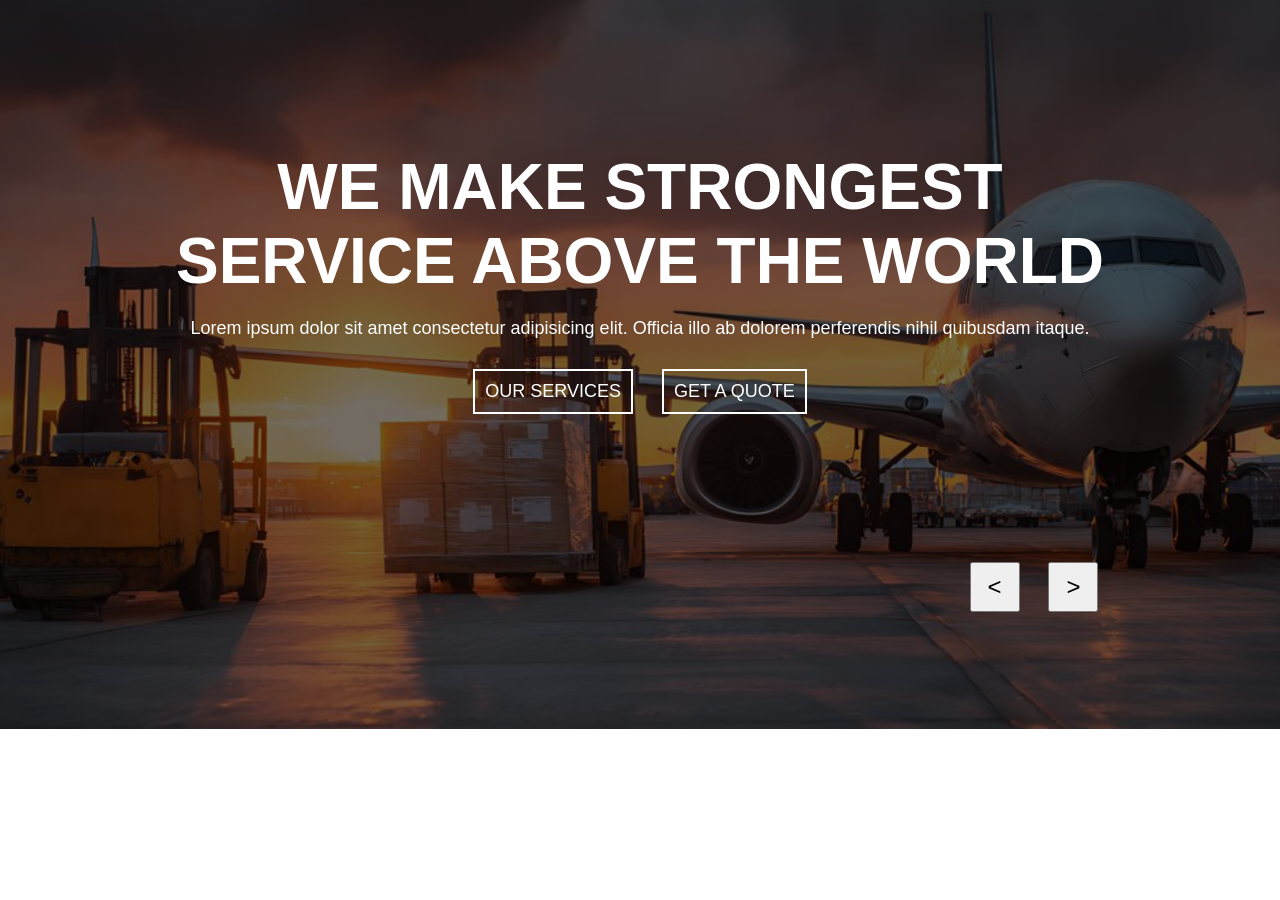
<file: index.html>
<!DOCTYPE html>
<html lang="en">

<head>
    <meta charset="UTF-8">
    <meta name="viewport" content="width=device-width, initial-scale=1.0">
    <title>Air Craft | Transports</title>
    <link rel="stylesheet" href="index.css">
</head>


<body>

    <div class="container">

        <h1>WE MAKE STRONGEST <br> SERVICE ABOVE THE WORLD </h1>
        <p>Lorem ipsum dolor sit amet consectetur adipisicing elit. Officia illo ab dolorem perferendis nihil quibusdam
            itaque.</p>

            <a href="#">OUR SERVICES</a>
            <a href="#">GET A QUOTE</a>


            <div class="btn">
            <button>&lt;</button>
            <button>&gt;</button>
            </div>
    </div>


</body>

</html>
</file>
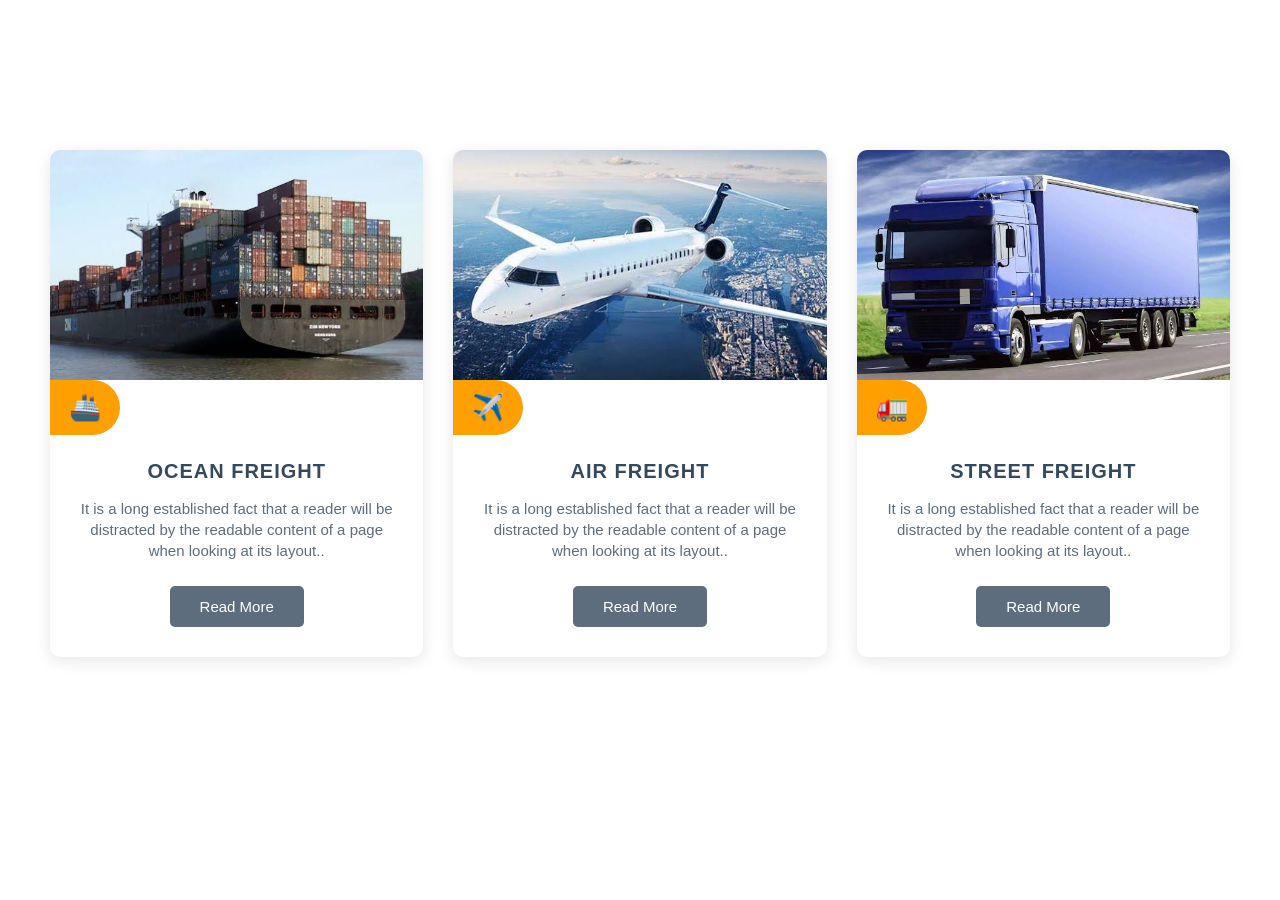
<file: index2.html>
<!DOCTYPE html>
<html lang="en">

<head>
    <meta charset="UTF-8">
    <meta name="viewport" content="width=device-width, initial-scale=1.0">
    <title>cards Assignment</title>
    <link rel="stylesheet" href="index2.css">
</head>

<body>

    <div class="container">
        <div class="card">
            <img src="images/ocean.jpg" alt="ocean image">
            <div class="icon">🚢</div>
            <h3>OCEAN FREIGHT</h3>
            <p>It is a long established fact that a reader will be distracted by the readable content of a page when looking at its layout..</p>
            <button>Read More</button>
        </div>

        <div class="card">
            <img src="images/air.jpg" alt="air image">
            <div class="icon">✈️</div>
            <h3>AIR FREIGHT</h3>
            <p>It is a long established fact that a reader will be distracted by the readable content of a page when looking at its layout..</p>
            <button>Read More</button>
        </div>

        <div class="card">
            <img src="images/street.jpg" alt="truck image">
            <div class="icon">🚛</div>
            <h3>STREET FREIGHT</h3>
            <p>It is a long established fact that a reader will be distracted by the readable content of a page when looking at its layout..</p>
            <button>Read More</button>
        </div>
    </div>

</body>

</html>
</file>
<file: index.css>
*{
    padding: 0;
    margin: 0;
}
.container{
    font-family: sans-serif;
    height: 579px;
    padding-top:150px;
    text-align: center;
    font-size: xx-large;
    color: white;
    background-image:linear-gradient(rgba(0,0,0,0.55),rgba(0,0,0,0.55)), url(BG.png);
    background-size: cover;
    background-position: center;
}



.container p{
    
    font-size: large;
    padding-top: 20px;
    padding-bottom: 20px;
}

.container a{
    font-size: large;
    text-decoration: none;
    display: inline-block;
    color: white;
    padding: 10px;
    margin: 10px;
    border: 2px solid, white;

}

.btn{
    margin-left: 60%;
    margin-top: 10%;
    align-items: center;
    align-content: center;
    padding: 10px;

}

.btn button{
    font-size: x-large;
    margin-left: 20px;
    height: 50px;
    width: 50px;
    cursor: pointer;
}
</file>
<file: index2.css>
* {
    margin: 0;
    padding: 0;
    box-sizing: border-box;
}

body {
    font-family: Arial, sans-serif;
    background: #ffffff;
}

.container {
    display: flex;
    justify-content: center;
    gap: 30px;
    padding-top: 100px;
    margin: 50px;
}

.card {
    width: 400px;
    background: #ffffff;
    border-radius: 10px;
    overflow: hidden;
    box-shadow: 0 4px 15px rgba(0, 0, 0, 0.1);
    text-align: center;
    padding-bottom: 30px;
}

.card img {
    width: 100%;
    height: 230px;
    object-fit: cover;
    display: block;
}

.icon {
    width: 70px;
    height: 55px;
    background: #ff9f00;
    color: #ffffff;
    font-size: 26px;
    line-height: 55px;
    border-radius: 0 30px 30px 0;
}

.card h3 {
    color: #34495e;
    font-size: 20px;
    letter-spacing: 1px;
    margin: 25px 0 15px 0;
}

.card p {
    color: #5d6d7e;
    font-size: 15px;
    line-height: 1.4;
    padding: 0 25px;
    margin-bottom: 25px;
}

.card button {
    background: #5d6d7e;
    color: #ffffff;
    border: none;
    border-radius: 5px;
    padding: 12px 30px;
    font-size: 15px;
    cursor: pointer;
}
</file>
